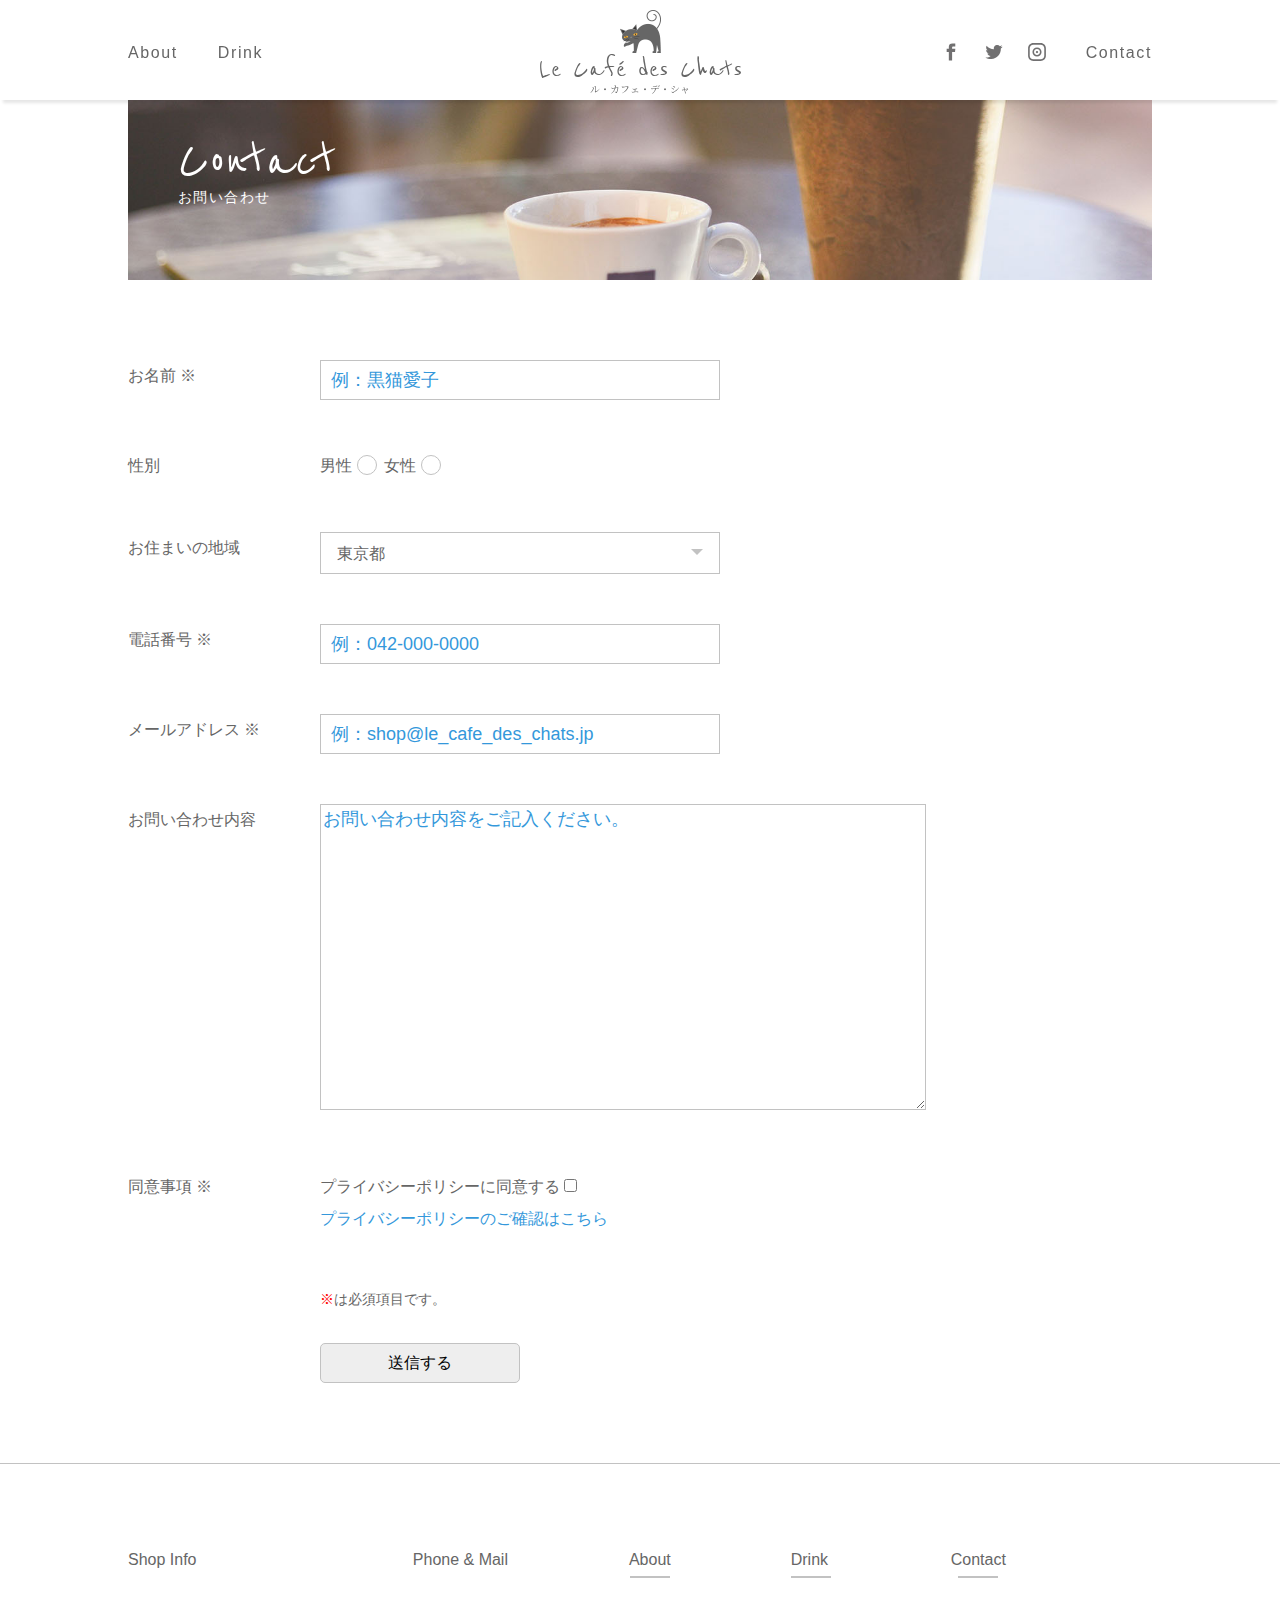
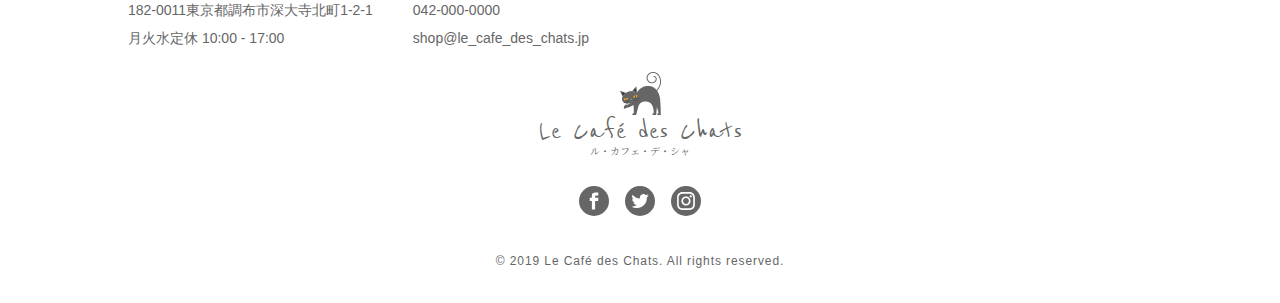
<file: contact/index.html>
<!DOCTYPE html>
<html lang="ja" dir="ltr">

<head>
    <meta name="viewport" content="width=device-width, initial-scale=1, maximum-scale=1, user-scalable=no">
    <meta charset="utf-8">
    <title>Le Café des Chats ル・カフェ・デ・シャ</title>
    <meta name="description" content="猫と同じ空間でお茶を飲めるカフェ「ル・カフェ・デ・シャ」の「Contact」のページです。">
    <meta name="keywords" content="Le Café des Chats,ル・カフェ・デ・シャ,レシピ,Chipie,深大寺,国産小麦,天然酵母,有機栽培,パン,ケーキ,コーヒー">
    <link rel="stylesheet" type="text/css" href="../style.css">
    <link href="https://fonts.googleapis.com/css?family=Noto+Serif+JP|Reenie+Beanie&display=swap" rel="stylesheet">
    <script src="https://code.jquery.com/jquery-1.11.1.min.js"></script>
    <script type="text/javascript">
        $(function() {
            $('input').click(function() {
                $(this).next('.error').toggleClass('active');
            });
            $('textarea').click(function() {
                $(this).next('.error').toggleClass('active');
            });
        })
    </script>
</head>

<body id="contact">
    <header id="page-header">
        <div class="inner">
            <a href="../index.html">
                <h1 class="logo"><span>Le Café des Chats</span>ル・カフェ・デ・シャ</h1>
            </a>
            <div id="nav-toggle" class="sp">
                <div>
                    <span></span>
                    <span></span>
                    <span></span>
                </div>
            </div>
            <nav class="header-nav">
                <ul>
                    <li><a href="../index.html#about">About</a></li>
                    <li><a href="../index.html#drink">Drink</a></li>
                </ul>
                <ul class="sns">
                    <li><a href="#"><img src="../images/icon_fb.svg" alt="facebook"></a></li>
                    <li><a href="#"><img src="../images/icon_tw.svg" alt="twitter"></a></li>
                    <li><a href="#"><img src="../images/icon_in.svg" alt="instagram"></a></li>
                    <li><a href="#">Contact</a></li>
                </ul>
            </nav>
        </div>
    </header>

    <main>
        <header>
            <div class="inner">
                <h1><span>Contact</span>お問い合わせ</h1>
            </div>
        </header>

        <div class="inner">
            <form method="post" action="" enctype="">
                <dl>
                    <dt><label for="your-name">お名前 ※</label></dt>
                    <dd>
                        <input type="text" name="your-name" id="your-name" placeholder="例：黒猫愛子">
                        <span class="error">この項目は必ず入力してください。</span>
                    </dd>
                    <dt>性別</dt>
                    <dd>
                        <label for="man">男性</label><input type="radio" name="gender" value="男性" id="man">
                        <label for="woman">女性</label><input type="radio" name="gender" value="女性" id="woman">
                    </dd>
                    <dt>お住まいの地域</dt>
                    <dd class="pref-blk">
                        <select name="pref">
                            <option value="東京都">東京都</option>
                            <option value=" 埼玉県">埼玉県</option>
                            <option value="千葉県">千葉県</option>
                            <option value="神奈川県">神奈川県</option>
                        </select>
                    </dd>
                    <dt><label for="phone-num">電話番号 ※</label></dt>
                    <dd>
                        <input type="tel" name="phone-num" id="phone-num" placeholder="例：042-000-0000">
                        <span class="error">この項目は必ず入力してください。</span>
                    </dd>
                    <dt><label for="e-mail">メールアドレス ※</label></dt>
                    <dd>
                        <input type="email" name="e-mail" id="e-mail" placeholder="例：shop@le_cafe_des_chats.jp">
                        <span class="error">この項目は必ず入力してください。</span>
                    </dd>
                    <dt><label for="message">お問い合わせ内容</label></dt>
                    <dd><textarea name="message" id="message" placeholder="お問い合わせ内容をご記入ください。"></textarea></dd>
                    <dt><label for="agreement">同意事項 ※</label></dt>
                    <dd>
                        <label for="agree">プライバシーポリシーに同意する</label><input type="checkbox" name="agree" value="同意事項" id="agree"><br>
                        <a href="#" class="check-policy">プライバシーポリシーのご確認はこちら</a>
                        <span class="error">この項目は必ず選択してください。</span>
                    </dd>
                </dl>
                <p class="notes"><span>※</span>は必須項目です。</p>
                <input type="submit" value="送信する">
            </form>
        </div>
    </main>

    <footer>
        <div class="inner">
            <div class="footer-blk">
                <h3>Shop Info</h3>
                <ul>
                    <li>182-0011東京都調布市深大寺北町1-2-1</li>
                    <li>月火水定休 10:00 - 17:00</li>
                </ul>
            </div>
            <div class="footer-blk">
                <h3>Phone & Mail</h3>
                <ul>
                    <li><a href="tel:0420000000">042-000-0000</a></li>
                    <li><a href="mailto:shop@le_cafe_des_chats.jp">shop@le_cafe_des_chats.jp</a></li>
                </ul>
            </div>

            <nav class="footer-nav">
                <ul>
                    <li><a href="../index.html#about">About</a></li>
                    <li><a href="../index.html#drink">Drink</a></li>
                    <li><a href="#">Contact</a></li>
                </ul>
            </nav>
        </div>

        <p class="logo"><span>Le Café des Chats</span>ル・カフェ・デ・シャ</p>

        <nav class="sns">
            <ul>
                <li><a href="#"><img src="../images/icon_fb_w.svg" alt="facebook"></a></li>
                <li><a href="#"><img src="../images/icon_tw_w.svg" alt="twitter"></a></li>
                <li><a href="#"><img src="../images/icon_in_w.svg" alt="instagram"></a></li>
            </ul>
        </nav>

        <p class="copyright">© 2019 Le Café des Chats. All rights reserved.</p>
    </footer>
</body>

</html>
</file>
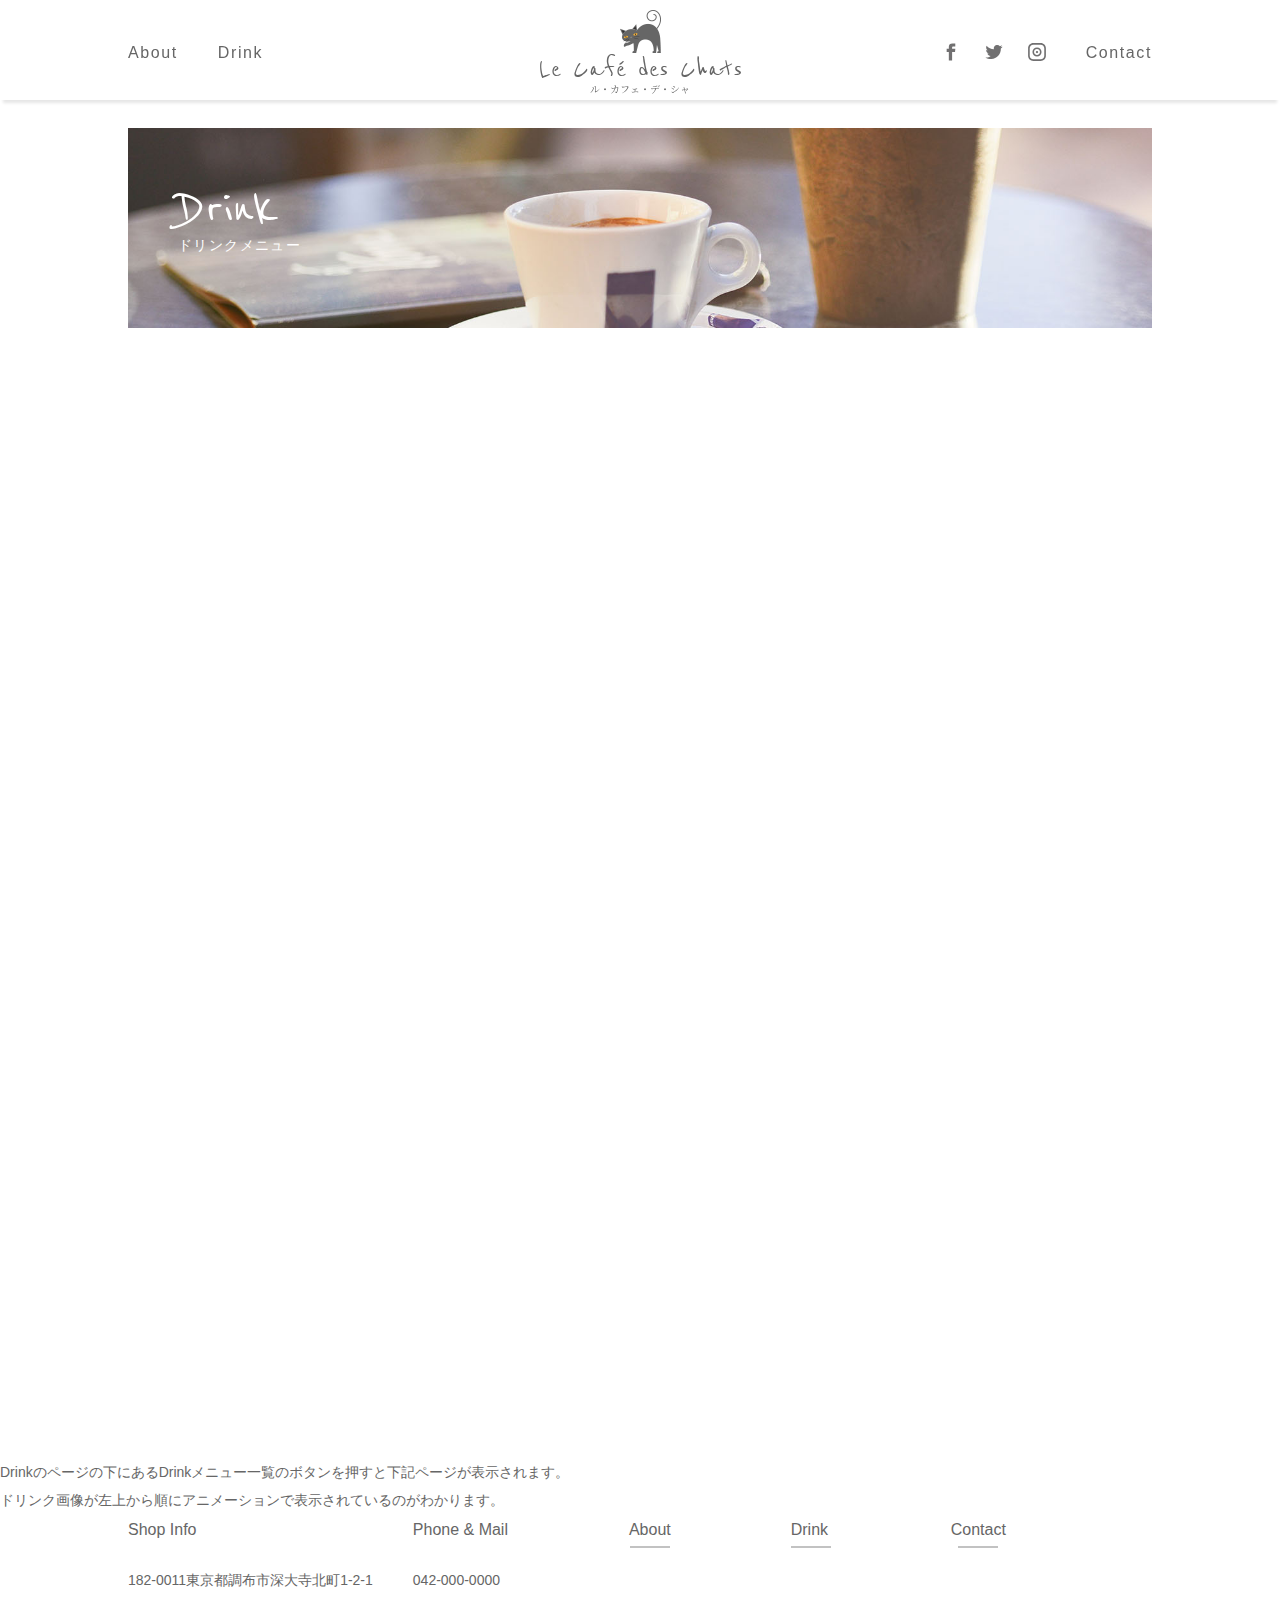
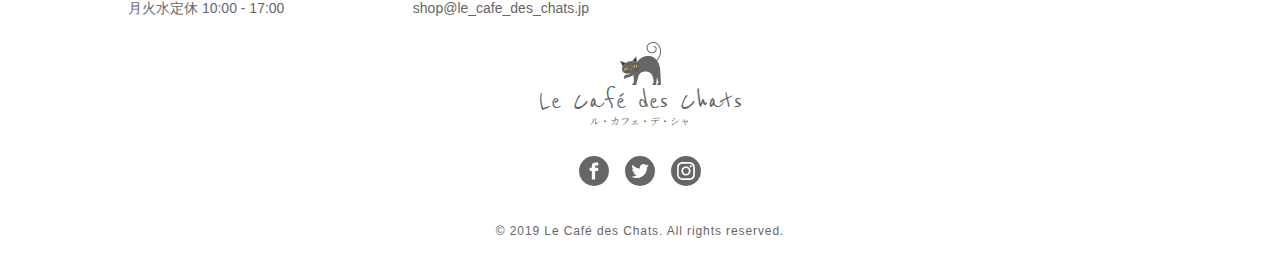
<file: drink/index.html>
<!DOCTYPE html>
<html lang="ja" dir="ltr">

<head>
    <meta name="viewport" content="width=device-width, initial-scale=1, maximum-scale=1, user-scalable=no">
    <meta charset="utf-8">
    <title>Le Café des Chats ル・カフェ・デ・シャ</title>
    <meta name="description" content="猫と同じ空間でお茶を飲めるカフェ「ル・カフェ・デ・シャ」の「Drink」のページです。">
    <meta name="keywords" content="Le Café des Chats,ル・カフェ・デ・シャ,レシピ,Chipie,深大寺,国産小麦,天然酵母,有機栽培,パン,ケーキ,コーヒー">
    <link rel="stylesheet" type="text/css" href="../style.css">
    <link href="https://fonts.googleapis.com/css?family=Noto+Serif+JP|Reenie+Beanie&display=swap" rel="stylesheet">
</head>

<body id="drink">
    <header id="page-header">
        <div class="inner">
            <a href="../index.html">
                <h1 class="logo"><span>Le Café des Chats</span>ル・カフェ・デ・シャ</h1>
            </a>
            <div id="nav-toggle" class="sp">
                <div>
                    <span></span>
                    <span></span>
                    <span></span>
                </div>
            </div>
            <nav class="header-nav">
                <ul>
                    <li><a href="../index.html#about">About</a></li>
                    <li><a href="../index.html#drink">Drink</a></li>
                </ul>
                <ul class="sns">
                    <li><a href="#"><img src="../images/icon_fb.svg" alt="facebook"></a></li>
                    <li><a href="#"><img src="../images/icon_tw.svg" alt="twitter"></a></li>
                    <li><a href="#"><img src="../images/icon_in.svg" alt="instagram"></a></li>
                    <li><a href="#">Contact</a></li>
                </ul>
            </nav>
        </div>
    </header>
<br>
    <main>
        <header>
            <div class="inner">
                <h1><span>Drink</span>ドリンクメニュー</h1>
            </div>
        </header>
        <div class="inner">
            <div class="grid-blk">
                <div class="grid-a"></div>
                <div class="grid-b"></div>
                <div class="grid-c"></div>
                <div class="grid-d"></div>
                <div class="grid-e"></div>
                <div class="grid-f"></div>
                <div class="grid-g"></div>
                <div class="grid-h"></div>
                <div class="grid-i"></div>
                <div class="grid-j"></div>
                <div class="grid-k"></div>
                <div class="grid-l"></div>
            </div>
        </div>
    </main>
    Drinkのページの下にある<span>Drink</span>メニュー一覧のボタンを押すと下記ページが表示されます。<br>
    ドリンク画像が左上から順にアニメーションで表示されているのがわかります。
    <footer>
        <div class="inner">
            <div class="footer-blk">
                <h3>Shop Info</h3>
                <ul>
                    <li>182-0011東京都調布市深大寺北町1-2-1</li>
                    <li>月火水定休 10:00 - 17:00</li>
                </ul>
            </div>
            <div class="footer-blk">
                <h3>Phone & Mail</h3>
                <ul>
                    <li><a href="tel:0420000000">042-000-0000</a></li>
                    <li><a href="mailto:shop@le_cafe_des_chats.jp">shop@le_cafe_des_chats.jp</a></li>
                </ul>
            </div>

            <nav class="footer-nav">
                <ul>
                    <li><a href="../index.html#about">About</a></li>
                    <li><a href="../index.html#drink">Drink</a></li>
                    <li><a href="#">Contact</a></li>
                </ul>
            </nav>
        </div>

        <p class="logo"><span>Le Café des Chats</span>ル・カフェ・デ・シャ</p>

        <nav class="sns">
            <ul>
                <li><a href="#"><img src="../images/icon_fb_w.svg" alt="facebook"></a></li>
                <li><a href="#"><img src="../images/icon_tw_w.svg" alt="twitter"></a></li>
                <li><a href="#"><img src="../images/icon_in_w.svg" alt="instagram"></a></li>
            </ul>
        </nav>

        <p class="copyright">© 2019 Le Café des Chats. All rights reserved.</p>
    </footer>
</body>

</html>
</file>
<file: style.css>
@charset "UTF-8";

/*--------------------------------------------------------------default*/
html {
    margin: 0;
    padding: 0;
    font-size: 62.5%;
}

/*===============================================================All*/
body {
    margin: 0;
    padding: 0;
    color: #666;
    font-family: "ヒラギノ角ゴ Pro W3", "Hiragino Kaku Gothic Pro", "メイリオ", Meiryo, Osaka, "ＭＳ Ｐゴシック", "MS PGothic", Sans-Serif !important;
    font-size: 1.4rem;
    text-align: left;
    line-height: 2;
    -webkit-text-size-adjust: 100%;
}

p {
    margin: 0;
    padding: 0;
}

a {
    color: #666;
    text-decoration: none;
}

h1,
h2,
h3,
h4,
h5,
h6 {
    margin: 0;
    padding: 0;
    font-weight: normal;
}

img {
    width: 100%;
    height: auto;
}

ul {
    margin: 0;
    padding: 0;
}

ul li {
    list-style-type: none;
    padding: 0;
}

dl,
dt,
dd {
    margin: 0;
    padding: 0;
}

dt {
    font-weight: normal;
}

table {
    border-collapse: collapse;
}

figure {
    margin: 0;
    padding: 0;
}

input {
    cursor: pointer;
}

main {
    padding: 100px 0 0;
    display: block;
}

section:before {
    height: 120px;
    margin: -120px 0 0;
    content: "";
    display: block;
}

.inner {
    width: 1024px;
    margin: 0 auto;
}

.btn a {
    display: inline-block;
    box-sizing: border-box;
    width: 260px;
    height: 60px;
    border: 1px solid #666;
    font-size: 1.6rem;
    text-align: center;
    line-height: 60px;
}

.logo {
    font-family: 'Noto Serif JP', serif;
    font-size: 1rem;
    text-align: center;
    line-height: 1;
}

.logo:before {
    content: url(images/cat01.png);
}

.logo span {
    font-family: 'Reenie Beanie', cursive;
    display: block;
    font-size: 3rem;
}

.sp {
    display: none;
}

/*-------------------------------ヘッダ*/
#page-header {
    box-sizing: border-box;
    height: 100px;
    padding: 10px;
    position: fixed;
    width: 100%;
    background: #fff;
    z-index: 10;
    box-shadow: 0px 6px 3px -3px rgba(0, 0, 0, .1);
}

#page-header .header-nav {
    display: flex;
    width: 100%;
    margin: -57px 0 0;
    justify-content: space-between;
    -js-display: flex;
}

#page-header .header-nav ul {
    display: flex;
    -js-display: flex;
}

#page-header .header-nav ul:first-child li {
    margin: 0 40px 0 0;
}

#page-header .header-nav ul:last-child li {
    margin: 0 0 0 25px;
}

#page-header .header-nav ul:last-child li:last-child {
    margin: 0 0 0 40px;
}

#page-header .header-nav li a {
    font-size: 1.6rem;
    letter-spacing: .1em;
}

#page-header .header-nav li a img {
    max-width: 18px;
    max-height: 18px;
    vertical-align: -3px;
    /*-IE9ハック-*/
    border: none;
    width: 18px;
    height: 18px;
}

/*-------------------------------フッタ*/
footer .inner {
    display: flex;
    margin: 0 auto 20px;
    -js-display: flex;
}

footer .footer-blk {
    margin: 0 40px 0 0;
}

footer .footer-blk h3 {
    margin: 0 0 20px;
    font-size: 1.6rem;
}

footer .footer-nav ul {
    display: flex;
    -js-display: flex;
}

/*-IE9ハック-*/
@media screen and (min-width: 0\0) and (min-resolution: .001dpcm) {
    footer .footer-nav ul {
        margin: -60px 0 0 -280px;
    }
}

footer .footer-nav li {
    margin: 0 0 0 120px;
}

footer .footer-nav li:first-child {
    margin: 0;
}

footer .footer-nav li:after {
    display: block;
    width: 40px;
    height: 2px;
    margin: 0 auto 10px;
    background: #c2c2c2;
    content: "";
}

footer .footer-nav li a {
    font-size: 1.6rem;
}

footer .logo {
    margin: 0 0 30px;
    text-align: center;
}

footer .sns {
    text-align: center;
    margin: 0 0 30px;
}

footer .sns li {
    display: inline-block;
    margin: 0 6px;
}

footer .sns li a {
    display: flex;
    width: 30px;
    height: 30px;
    border-radius: 50%;
    background: #666;
    justify-content: center;
    align-items: center;
    -js-display: flex;
}

footer .sns li a img {
    max-width: 18px;
    max-height: 18px;
    /*-IE9ハック-*/
    width: 18px;
    height: 18px;
}

footer .copyright {
    text-align: center;
    margin: 0 0 30px;
    font-size: 1.2rem;
    letter-spacing: .075em;
}

/*-------------------------------ホーム*/
#home #kv {
    width: 100%;
    height: 600px;
    margin: 0 0 80px;
    background: url(images/kv_bg.jpg) no-repeat center top;
    background-size: cover;
}

#home #kv .inner {
    position: relative;
    height: 600px;
}

#home #kv p {
    position: absolute;
    top: 100px;
    left: 60px;
    font-family: 'Noto Serif JP', serif;
    font-size: 2.4rem;
    line-height: 2.3;
    writing-mode: vertical-rl;
    -ms-writing-mode: tb-rl;
}

#home section {
    margin: 0 0 80px;
}

#home section h1 {
    margin: 0 0 60px;
    font-size: 1.4rem;
    text-align: center;
    line-height: 1;
    letter-spacing: .1em;
}

#home section h1 span {
    font-family: 'Reenie Beanie', cursive;
    display: block;
    font-size: 6rem;
    letter-spacing: 0;
}

#home section h1 span:after {
    display: block;
    width: 40px;
    height: 2px;
    margin: 0 auto 10px;
    background: #c2c2c2;
    content: "";
}

#home #new_arrivals .item-blk {
    display: flex;
    justify-content: space-between;
    margin: 0 auto 30px;
    -js-display: flex;
}

#home #new_arrivals .item {
    box-sizing: border-box;
    position: relative;
    width: 230px;
    border: 1px solid #eee;
}

#home #new_arrivals .item .photo {
    width: 100%;
    height: 228px;
    overflow: hidden;
}

#home #new_arrivals .item .photo img {
    width: 100%;
    height: auto;
    transition: all 0.75s ease;
    transform: scale(1);
}

#home #new_arrivals .item .photo:hover img {
    transform: scale(1.1);
}

#home #new_arrivals .item h2 {
    margin: 10px;
    font-size: 1.4rem;
    font-weight: normal;
}

#home #new_arrivals .item h2:before {
    display: block;
    position: relative;
    /* z-index: 2; */
    width: 40px;
    height: 40px;
    margin: -40px auto 5px;
    border-radius: 50%;
    background: #8c97cb;
    color: #fff;
    font-size: 1.2rem;
    text-align: center;
    line-height: 40px;
    content: "NEW";
}

#home #new_arrivals .item .text {
    margin: 10px 10px 0;
    padding: 0 0 42px;
    font-size: 1.2rem;
    line-height: 1.666666;
}

#home #new_arrivals .item .price {
    position: absolute;
    bottom: 10px;
    left: 10px;
    font-size: 1.2rem;
}

#home #new_arrivals .btn {
    text-align: right;
}

#home #about .inner {
    box-sizing: border-box;
    height: 500px;
    padding: 80px 0 0;
    background: url(images/about_bg.jpg) no-repeat center top;
    background-size: contain;
}

#home #about .text {
    font-family: 'Noto Serif JP', serif;
    width: 450px;
    margin: 0 0 50px;
    font-size: 1.6rem;
}

#home #about .btn a {
    width: 340px;
    display: inline-block;
}

#home #about .btn a:before {
    margin: 0 10px 0 0;
    vertical-align: -15px;
    content: url(images/cat01.png);
}

#home #drink .movie {
    position: relative;
}

/*--IE9ハック--*/
@media screen and (min-width: 0\0) and (min-resolution: .001dpcm) {
    #home #drink .movie {
        height: 700px;
    }
}

#home #drink .movie video {
    opacity: .2;
    width: 100%;
    height: auto;
}

/*--IE9ハック--*/
@media screen and (min-width: 0\0) and (min-resolution: .001dpcm) {
    #home #drink .movie video {
        display: none;
    }
}

#home #drink .item-blk {
    position: absolute;
    width: 800px;
    left: calc(50% - 400px);
    top: 50px;
    z-index: 2;
    display: flex;
    flex-wrap: wrap;
    justify-content: space-between;
    -js-display: flex;
}

#home #drink .item-blk.active {
    animation: RightToLeft 2s;
}

@keyframes RightToLeft {
    0% {
        opacity: 0;
        transform: translateX(500px);
    }

    100% {
        opacity: 1;
        transform: translateX(0);
    }
}

#home #drink .item {
    position: relative;
    width: 50%;
    margin: 0 0 30px;
}

#home #drink .item .photo {
    width: 130px;
    height: 130px;
}

#home #drink .item h2 {
    position: absolute;
    bottom: 30px;
    left: 150px;
    font-size: 1.4rem;
}

#home #drink .item .price {
    position: absolute;
    left: 150px;
    bottom: 0;
    font-size: 1.2rem;
}

#home #drink .btn {
    position: absolute;
    width: 1024px;
    text-align: right;
    bottom: 50px;
    left: calc(50% - 512px);
    z-index: 2;
}

/*--IE9ハック--*/
@media screen and (min-width: 0\0) and (min-resolution: .001dpcm) {
    #home #drink .btn {
        top: 600px;
    }
}

#home #drink .btn a {
    border-color: #666;
    color: #666;
    background: rgba(255, 255, 255, .3);
}

/*-------------------------------ドリンクメニュー*/
#drink main header .inner {
    height: 200px;
    background: url(images/header_bg.jpg) no-repeat center top;
    background-size: contain;
    background-attachment: fixed;
    padding: 50px;
    box-sizing: border-box;
}

#drink main header h1 {
    margin: 0 0 60px;
    font-size: 1.4rem;
    line-height: 1;
    letter-spacing: 0.1em;
    color: #fff;
}

#drink main header h1 span {
    display: block;
    font-family: "Reenie Beanie", cursive;
    font-size: 6rem;
    letter-spacing: 0;
}

#drink main .inner {
    padding: 65px 0;
}

#drink .grid-blk {
    display: grid;
    width: 100%;
    height: 1000px;
    grid-template-columns: 20% 15% 30% 15% 20%;
    grid-template-rows: 20% 20% 20% 20% 20%;
    grid-template-areas: "a a b b c""d e e f f""d e e g g""h h i j j""k l l j j";
}

#drink .grid-blk div {
    background-repeat: no-repeat;
    background-position: center center;
    background-size: cover;
    opacity: 0;
}

#drink .grid-blk .grid-a {
    grid-area: a;
    background-image: url(drink/images/drink01.jpg);
    animation: drink-item 0.5s ease 0.5s 1 forwards;
}

#drink .grid-blk .grid-b {
    grid-area: b;
    background-image: url(drink/images/drink02.jpg);
    animation: drink-item 0.5s ease 0.7s 1 forwards;
}

#drink .grid-blk .grid-c {
    grid-area: c;
    background-image: url(drink/images/drink03.jpg);
    animation: drink-item 0.5s ease 0.9s 1 forwards;
}

#drink .grid-blk .grid-d {
    grid-area: d;
    background-image: url(drink/images/drink04.jpg);
    animation: drink-item 0.5s ease 1.1s 1 forwards;
}

#drink .grid-blk .grid-e {
    grid-area: e;
    background-image: url(drink/images/drink05.jpg);
    animation: drink-item 0.5s ease 1.3s 1 forwards;
}

#drink .grid-blk .grid-f {
    grid-area: f;
    background-image: url(drink/images/drink06.jpg);
    animation: drink-item 0.5s ease 1.5s 1 forwards;
}

#drink .grid-blk .grid-g {
    grid-area: g;
    background-image: url(drink/images/drink07.jpg);
    animation: drink-item 0.5s ease 1.7s 1 forwards;
}

#drink .grid-blk .grid-h {
    grid-area: h;
    background-image: url(drink/images/drink08.jpg);
    animation: drink-item 0.5s ease 1.9s 1 forwards;
}

#drink .grid-blk .grid-i {
    grid-area: i;
    background-image: url(drink/images/drink09.jpg);
    animation: drink-item 0.5s ease 2.1s 1 forwards;
}

#drink .grid-blk .grid-j {
    grid-area: j;
    background-image: url(drink/images/drink10.jpg);
    animation: drink-item 0.5s ease 2.3s 1 forwards;
}

#drink .grid-blk .grid-k {
    grid-area: k;
    background-image: url(drink/images/drink11.jpg);
    animation: drink-item 0.5s ease 2.5s 1 forwards;
}

#drink .grid-blk .grid-l {
    grid-area: l;
    background-image: url(drink/images/drink12.jpg);
    animation: drink-item 0.5s ease 2.7s 1 forwards;
}

@keyframes drink-item {
    100% {
        opacity: 1;
    }
}

/*-------------------------------お問い合わせ*/
input:not(#agree), button, textarea, select {
    -webkit-appearance: none;
    -moz-appearance: none;
    appearance: none;
}

select::-ms-expand {
    display: none;
}

#contact main {
    padding: 80px 0;
    margin: 0 0 80px;
    border-bottom: 1px solid #c2c2c2;
}

#contact main header {
    margin: 0 0 80px;
}

#contact main header .inner {
    height: 200px;
    background: url(images/header_bg.jpg) no-repeat center top;
    background-size: contain;
    background-attachment: fixed;
    padding: 50px;
    box-sizing: border-box;
}

#contact main header h1 {
    margin: 0 0 60px;
    font-size: 1.4rem;
    line-height: 1;
    letter-spacing: 0.1em;
    color: #fff;
}

#contact main header h1 span {
    display: block;
    font-family: "Reenie Beanie", cursive;
    font-size: 6rem;
    letter-spacing: 0;
}

#contact form dl {
    display: flex;
    flex-wrap: wrap;
    font-size: 1.6rem;
    -js-display: flex;
}

#contact form dt {
    width: 12em;
    margin: 0 0 50px;
}

#contact form dd {
    width: calc(100% - 12em);
    margin: 0 0 50px;
    position: relative;
}

#contact input[type="text"],
#contact input[type="tel"],
#contact input[type="email"] {
    font-size: 1.8rem;
    height: 40px;
    width: 400px;
    border: 1px solid #c2c2c2;
    padding: 10px;
    box-sizing: border-box;
}

#contact input[type="radio"] {
    height: 20px;
    width: 20px;
    border-radius: 50%;
    border: 1px solid #c2c2c2;
    vertical-align: -4px;
    box-sizing: border-box;
}

#contact input[type="radio"]:checked {
    background: #c2c2c2;
}

#contact form dd.pref-blk {
    width: 400px;
    margin: 0 430px 50px 0;
    position: relative;
    border: 1px solid #c2c2c2;
    display: block;
    box-sizing: border-box;
}

#contact form dd.pref-blk:before {
    position: absolute;
    top: 1em;
    right: 1em;
    width: 0;
    height: 0;
    padding: 0;
    content: '';
    border-left: 6px solid transparent;
    border-right: 6px solid transparent;
    border-top: 6px solid #c2c2c2;
    pointer-events: none;
}

#contact form dd.pref-blk select {
    width: 100%;
    padding: 0 0 0 1em;
    height: 40px;
    cursor: pointer;
    border: none;
    box-shadow: none;
    background: none;
    color: #666;
    font-size: 1.6rem;
    box-sizing: border-box;
}

#contact textarea {
    font-family: "ヒラギノ角ゴ Pro W3", "Hiragino Kaku Gothic Pro", "メイリオ", Meiryo, Osaka, "ＭＳ Ｐゴシック", "MS PGothic", Sans-Serif !important;
    font-size: 1.8rem;
    width: 600px;
    height: 300px;
    border: 1px solid #c2c2c2;
}

#contact input[type="submit"] {
    font-size: 1.6rem;
    width: 200px;
    height: 40px;
    text-align: center;
    border: 1px solid #c2c2c2;
    background: #eee;
    border-radius: 5px;
    margin: 0 0 0 12em;
}

#contact .notes {
    margin: 0 0 30px calc(1.6rem * 12);
}

#contact .notes span {
    color: #f00;
}

::placeholder, .check-policy {
    color: #3498db;
}

.error {
    position: absolute;
    left: 0;
    padding: 3px 3px 2px;
    background-color: #f66;
    border-radius: 5px;
    font-size: 1.4rem;
    color: #fff;
    transform: translateY(-2.7em);
    transition: all 1s;
    opacity: 0;
}

.error.active {
    opacity: 1;
}

.error:after {
    content: '';
    position: absolute;
    top: 100%;
    left: 15px;
    border: 7px solid transparent;
    border-top-color: #f66;
    margin-left: 1px;
}

/*--------------------------------------------------------------
スマホ
--------------------------------------------------------------*/
@media screen and (max-width: 414px) {
    .sp {
        display: block;
    }

    .inner {
        width: 100%;
    }

    /*-------------------------------ヘッダ*/
    #nav-toggle {
        position: fixed;
        top: 25px;
        right: 25px;
        height: 32px;
        cursor: pointer;
        z-index: 1000;
    }

    #nav-toggle>div {
        position: relative;
        width: 36px;
    }

    #nav-toggle>div span {
        width: 100%;
        height: 2px;
        left: 0;
        display: block;
        background: #000;
        position: absolute;
        transition: transform .3s ease, top .5s ease;
    }

    #nav-toggle>div span:nth-child(1) {
        top: 0;
    }

    #nav-toggle>div span:nth-child(2) {
        top: 14px;
    }

    #nav-toggle>div span:nth-child(3) {
        top: 28px;
    }

    .open #nav-toggle>div span:nth-child(1) {
        top: 15px;
        transform: rotate(45deg);
    }

    .open #nav-toggle>div span:nth-child(2) {
        width: 0;
    }

    .open #nav-toggle>div span:nth-child(3) {
        top: 15px;
        transform: rotate(-45deg);
    }

    #page-header .header-nav {
        background: linear-gradient(-45deg, #FF00BF, #FFEA00);
        color: #fff;
        position: fixed;
        width: 100%;
        top: 0;
        left: 0;
        right: 0;
        bottom: 0;
        margin: 0;
        z-index: 990;
        display: flex;
        flex-direction: column;
        justify-content: center;
        padding-left: 100px;
        transform: translateX(-100%);
        transition: transform 1s ease;
        -js-display: flex;
    }

    .open #page-header .header-nav {
        transform: translateX(0) !important;
    }

    #page-header .header-nav ul {
        display: block;
    }

    #page-header .header-nav ul.sns {
        display: flex;
        flex-wrap: wrap;
        justify-content: flex-start;
        margin: 0 0 0 -7px;
        -js-display: flex;
    }

    #page-header .header-nav li {
        position: relative;
        margin: 0 !important;
        text-align: left;
        transform: translateX(-200px);
        transition: transform 1.3s ease;
    }

    .open #page-header .header-nav li {
        transform: translateX(0);
    }

    #page-header .header-nav ul.sns li {
        margin: 0 1em 0 0 !important;
    }

    #page-header .header-nav ul>li:nth-child(2) {
        transition-delay: .15s;
    }

    #page-header .header-nav ul>li:nth-child(3) {
        transition-delay: .3s;
    }

    #page-header .header-nav ul>li:nth-child(4) {
        transition-delay: .6s;
    }

    #page-header .header-nav ul.sns li:last-child {
        width: 100%;
        margin: 0 0 0 7px !important;
    }

    #page-header .header-nav ul.sns img {
        max-width: 28px;
        max-height: 28px;
    }

    #page-header .header-nav li a {
        display: inline-block;
        color: #000;
        text-decoration: none;
        padding: 10px 0;
        font-size: 2.8rem;
    }

    /*-------------------------------フッタ*/
    footer .inner {
        display: block;
    }

    footer .footer-blk {
        margin: 0 10px 30px;
    }

    footer .footer-blk h3 {
        margin: 0;
    }

    footer .footer-nav ul {
        justify-content: space-between;
        width: 94%;
        margin: 0 auto;
    }

    footer .footer-nav li {
        margin: 0;
    }

    /*-------------------------------ホーム*/
    #home #kv {
        height: 300px;
        margin: 0 0 40px;
    }

    #home #kv .inner {
        height: 300px;
    }

    #home #kv p {
        top: 20px;
        left: 3%;
        font-size: 1.8rem;
    }

    #home section {
        margin: 0 0 40px;
    }

    #home section h1 {
        margin: 0 0 40px;
    }

    #home section h1 span {
        font-size: 4rem;
    }

    #home #new_arrivals .item-blk {
        width: 94%;
        flex-wrap: wrap;
    }

    #home #new_arrivals .item {
        width: calc(50% - 5px);
        margin: 0 0 10px;
    }

    #home #new_arrivals .item h2 {
        margin: 5px;
    }

    #home #new_arrivals .item h2:before {
        margin: -85px auto 5px;
    }

    #home #new_arrivals .item .text {
        margin: 5px 5px 0;
    }

    #home .btn {
        text-align: center !important;
        width: 94% !important;
        margin: 30px auto 0;
    }

    #home .btn a {
        width: 100%;
        height: 60px;
        font-size: 1.6rem;
        line-height: 60px;
    }

    #home #about .inner {
        height: auto;
        padding: 220px 0 0;
    }

    #home #about .text {
        width: 100%;
        margin: 0 0 30px;
        padding: 0 3%;
        box-sizing: border-box;
        font-size: 3.3vw;
    }

    #home #about .btn a {
        width: 100%;
    }

    #home #drink {
        padding: 30px 0;
    }

    #home #drink .movie {
        position: relative;
        background: url(movie/Espresso-Lungo.jpg) no-repeat center center;
        background-size: cover;
        padding: 20px 0;
    }

    #home #drink .movie:before {
        content: '';
        position: absolute;
        left: 0;
        top: 0;
        width: 100%;
        height: 100%;
        background: rgba(0, 0, 0, .7);
    }

    #home #drink .movie video {
        display: none;
    }

    #home #drink .item-blk {
        position: relative;
        width: 100%;
        left: auto;
        top: auto;
        display: flex;
        flex-wrap: wrap;
        justify-content: flex-start;
        -js-display: flex;
    }

    #home #drink .item {
        width: 44%;
        margin: 0 3% 20px;
        color: #fff;
    }

    #home #drink .item .photo {
        width: 100%;
        height: auto;
    }

    #home #drink .item h2 {
        position: relative;
        bottom: auto;
        left: auto;
        font-size: 2.8vw;
        line-height: 1.5;
    }

    #home #drink .item .price {
        position: relative;
        left: auto;
        bottom: auto;
        font-size: 1.2rem;
    }

    #home #drink .btn {
        position: relative;
        text-align: center;
        bottom: auto;
        left: auto;
        margin: 0 auto;
        background-color: #fff;
    }

    /*-------------------------------ドリンクメニュー*/
    #drink main {
        padding: 100px 0 0;
        margin: 0 0 40px;
    }

    #drink main header {
        margin: 0 0 40px;
    }

    #drink main header .inner {
        width: 100%;
        height: 150px;
        background-attachment: scroll;
        background-size: cover;
    }

    #drink main header h1 {
        margin: 0;
    }

    #drink main .inner {
        padding: 0;
    }

    #drink .grid-blk {
        display: flex;
        flex-wrap: wrap;
        height: 500px;
        -js-display: flex;
    }

    #drink .grid-blk div {
        width: calc(100% / 3);
    }

    /*-------------------------------お問い合わせ*/
    #contact main {
        padding: 100px 0 0;
        margin: 0 0 40px;
    }

    #contact main header {
        margin: 0 0 40px;
    }

    #contact main header .inner {
        width: 100%;
        height: 150px;
        background-attachment: scroll;
        background-size: cover;
    }

    #contact main header h1 {
        margin: 0;
    }

    #contact form {
        width: 94%;
        margin: 0 auto;
    }

    #contact form dl {
        display: block;
    }

    #contact form dt {
        margin: 0 0 5px;
    }

    #contact form dd {
        width: 100%;
        margin: 0 0 20px;
    }

    #contact input[type="text"],
    #contact input[type="tel"],
    #contact input[type="email"],
    #contact form dd.pref-blk {
        width: 100%;
    }

    #contact textarea {
        width: 100%;
        height: 200px;
        box-sizing: border-box;
    }

    #contact .notes {
        margin: 0 0 30px;
        text-align: right;
    }

    #contact input[type="submit"] {
        width: 100%;
        margin: 0 0 40px;
    }

    .error {
        left: auto;
        right: 0;
        top: 0;
    }
}
</file>
